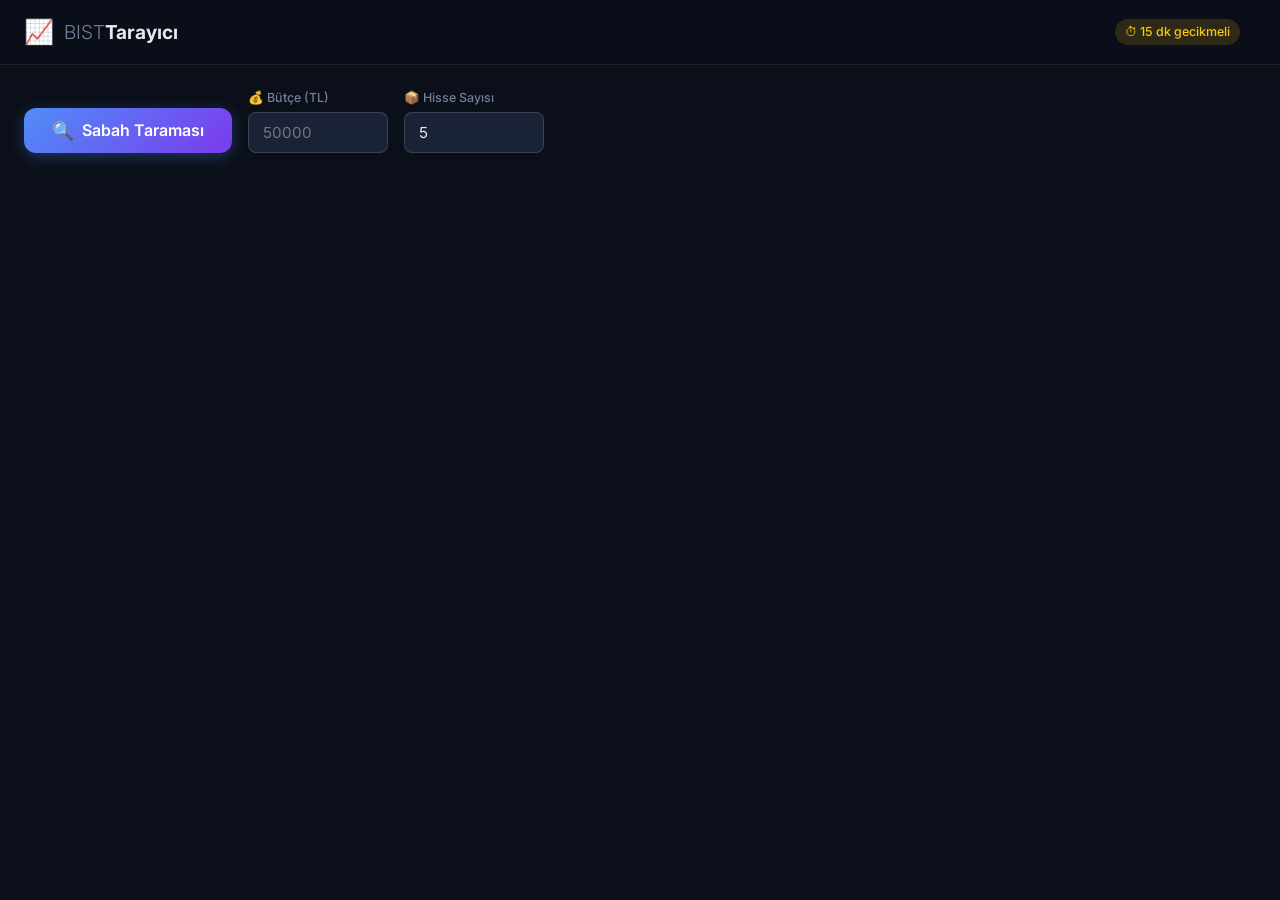
<file: templates/index.html>
<!DOCTYPE html>
<html lang="tr">
<head>
    <meta charset="UTF-8">
    <meta name="viewport" content="width=device-width, initial-scale=1.0">
    <title>BIST Tarayıcı — Teknik Analiz</title>
    <meta name="description" content="BIST100 hisselerini gerçek zamanlı teknik analiz ile tara. Pivot noktaları, skor ve alım sinyalleri.">
    <link rel="preconnect" href="https://fonts.googleapis.com">
    <link href="https://fonts.googleapis.com/css2?family=Inter:wght@300;400;500;600;700;800&display=swap" rel="stylesheet">
    <link rel="stylesheet" href="/static/style.css">
    
    <!-- PWA Settings -->
    <link rel="manifest" href="/static/manifest.json">
    <meta name="apple-mobile-web-app-capable" content="yes">
    <meta name="apple-mobile-web-app-status-bar-style" content="black-translucent">
    <meta name="apple-mobile-web-app-title" content="BIST Tarayıcı">
    <meta name="theme-color" content="#121212">
</head>
<body>
    <!-- HEADER -->
    <header class="header">
        <div class="header-inner">
            <div class="logo">
                <span class="logo-icon">📈</span>
                <span class="logo-text">BIST<b>Tarayıcı</b></span>
            </div>
            <div class="header-meta">
                <span class="delay-badge">⏱ 15 dk gecikmeli</span>
                <span id="scan-time" class="scan-time"></span>
            </div>
        </div>
    </header>

    <!-- CONTROLS -->
    <section class="controls">
        <div class="controls-inner">
            <!-- Tarama Butonu -->
            <button id="scanBtn" class="scan-btn" onclick="startScan()">
                <span class="btn-icon">🔍</span>
                <span class="btn-text">Sabah Taraması</span>
            </button>

            <!-- Bütçe -->
            <div class="budget-wrap">
                <label class="ctrl-label">💰 Bütçe (TL)</label>
                <input id="budgetInput" type="number" class="ctrl-input" placeholder="50000"
                    min="1000" step="1000" oninput="updateLots()">
            </div>

            <!-- Hisse Sayısı -->
            <div class="budget-wrap">
                <label class="ctrl-label">📦 Hisse Sayısı</label>
                <input id="slotInput" type="number" class="ctrl-input" placeholder="5"
                    min="1" max="20" step="1" value="5" oninput="updateLots()">
            </div>
        </div>

        <!-- Filtre Butonları -->
        <div class="filters" id="filters" style="display:none;">
            <button class="filter-btn active" data-filter="all" onclick="setFilter('all',this)">
                Tümü
            </button>
            <button class="filter-btn" data-filter="support" onclick="setFilter('support',this)">
                🟢 Destek Bölgesi
            </button>
            <button class="filter-btn" data-filter="pivot_above" onclick="setFilter('pivot_above',this)">
                ✅ Pivot Üstü
            </button>
            <button class="filter-btn" data-filter="strong" onclick="setFilter('strong',this)">
                ⚡ Güçlü Trend
            </button>
            <button class="filter-btn" data-filter="high_score" onclick="setFilter('high_score',this)">
                🏆 Skor ≥ 6
            </button>
        </div>
    </section>

    <!-- PROGRESS BAR -->
    <div id="progress-wrap" class="progress-wrap" style="display:none;">
        <div class="progress-bar-bg">
            <div id="progress-bar" class="progress-bar-fill" style="width:0%"></div>
        </div>
        <span id="progress-text" class="progress-text">Taranıyor...</span>
    </div>

    <!-- SUMMARY BAR -->
    <div id="summary-bar" class="summary-bar" style="display:none;">
        <span id="sum-total"></span>
        <span id="sum-support"></span>
        <span id="sum-high"></span>
    </div>

    <!-- RESULTS -->
    <main class="results" id="results"></main>

    <!-- EMPTY STATE -->
    <div id="empty-state" class="empty-state" style="display:none;">
        <div class="empty-icon">🔍</div>
        <p>Seçilen filtreye uygun hisse bulunamadı.</p>
        <small>Farklı bir filtre seçin veya yeniden tarayın.</small>
    </div>

    <script src="/static/script.js"></script>
</body>
</html>
</file>
<file: static/style.css>
/* ═══════════════════════════════════════════
   BIST Tarayıcı — Ana Stil Dosyası
   ═══════════════════════════════════════════ */

:root {
    --bg:          #0b0f19;
    --surface:     #131929;
    --surface2:    #1a2236;
    --border:      rgba(255,255,255,0.08);
    --border2:     rgba(255,255,255,0.14);
    --text:        #e2e8f0;
    --text-muted:  #718096;
    --text-dim:    #4a5568;
    --green:       #00e599;
    --green-dim:   rgba(0,229,153,0.15);
    --red:         #ff4d6d;
    --red-dim:     rgba(255,77,109,0.15);
    --yellow:      #f6c90e;
    --yellow-dim:  rgba(246,201,14,0.15);
    --blue:        #4f8ef7;
    --blue-dim:    rgba(79,142,247,0.15);
    --purple:      #a78bfa;
    --accent:      #4f8ef7;
    --radius:      12px;
    --radius-sm:   8px;
    --shadow:      0 4px 24px rgba(0,0,0,0.4);
}

*, *::before, *::after { box-sizing: border-box; margin: 0; padding: 0; }

body {
    font-family: 'Inter', sans-serif;
    background: var(--bg);
    color: var(--text);
    min-height: 100vh;
    font-size: 14px;
    line-height: 1.5;
}

/* ── HEADER ── */
.header {
    position: sticky;
    top: 0;
    z-index: 100;
    background: rgba(11,15,25,0.92);
    backdrop-filter: blur(16px);
    border-bottom: 1px solid var(--border);
}
.header-inner {
    max-width: 1400px;
    margin: 0 auto;
    padding: 14px 24px;
    display: flex;
    align-items: center;
    justify-content: space-between;
}
.logo { display: flex; align-items: center; gap: 10px; }
.logo-icon { font-size: 1.5rem; }
.logo-text { font-size: 1.2rem; font-weight: 300; color: var(--text-muted); }
.logo-text b { color: var(--text); font-weight: 700; }
.header-meta { display: flex; align-items: center; gap: 16px; }
.delay-badge {
    font-size: 0.78rem;
    background: var(--yellow-dim);
    color: var(--yellow);
    padding: 4px 10px;
    border-radius: 20px;
    font-weight: 500;
}
.scan-time { font-size: 0.78rem; color: var(--text-muted); }

/* ── CONTROLS ── */
.controls {
    max-width: 1400px;
    margin: 0 auto;
    padding: 24px 24px 0;
}
.controls-inner {
    display: flex;
    align-items: flex-end;
    gap: 16px;
    flex-wrap: wrap;
}
.scan-btn {
    display: flex;
    align-items: center;
    gap: 8px;
    padding: 12px 28px;
    background: linear-gradient(135deg, #4f8ef7, #7c3aed);
    border: none;
    border-radius: var(--radius);
    color: #fff;
    font-family: 'Inter', sans-serif;
    font-size: 1rem;
    font-weight: 600;
    cursor: pointer;
    transition: all 0.2s;
    box-shadow: 0 4px 16px rgba(79,142,247,0.3);
}
.scan-btn:hover { transform: translateY(-1px); box-shadow: 0 6px 24px rgba(79,142,247,0.45); }
.scan-btn:disabled {
    opacity: 0.6;
    cursor: not-allowed;
    transform: none;
}
.btn-icon { font-size: 1.1rem; }

.budget-wrap { display: flex; flex-direction: column; gap: 4px; }
.ctrl-label { font-size: 0.78rem; color: var(--text-muted); font-weight: 500; }
.ctrl-input {
    background: var(--surface2);
    border: 1px solid var(--border2);
    border-radius: var(--radius-sm);
    color: var(--text);
    font-family: 'Inter', sans-serif;
    font-size: 0.95rem;
    padding: 10px 14px;
    width: 140px;
    transition: border-color 0.2s;
}
.ctrl-input:focus { outline: none; border-color: var(--accent); }

/* ── FİLTRELER ── */
.filters {
    display: flex;
    gap: 8px;
    flex-wrap: wrap;
    margin-top: 16px;
    padding-bottom: 20px;
    border-bottom: 1px solid var(--border);
}
.filter-btn {
    padding: 7px 16px;
    background: var(--surface2);
    border: 1px solid var(--border);
    border-radius: 20px;
    color: var(--text-muted);
    font-family: 'Inter', sans-serif;
    font-size: 0.82rem;
    font-weight: 500;
    cursor: pointer;
    transition: all 0.15s;
}
.filter-btn:hover { border-color: var(--border2); color: var(--text); }
.filter-btn.active {
    background: var(--blue-dim);
    border-color: var(--blue);
    color: var(--blue);
}

/* ── PROGRESS ── */
.progress-wrap {
    max-width: 1400px;
    margin: 16px auto 0;
    padding: 0 24px;
    display: flex;
    align-items: center;
    gap: 14px;
}
.progress-bar-bg {
    flex: 1;
    height: 4px;
    background: var(--surface2);
    border-radius: 4px;
    overflow: hidden;
}
.progress-bar-fill {
    height: 100%;
    background: linear-gradient(90deg, #4f8ef7, #00e599);
    border-radius: 4px;
    transition: width 0.3s ease;
}
.progress-text { font-size: 0.8rem; color: var(--text-muted); white-space: nowrap; }

/* ── ÖZET BAR ── */
.summary-bar {
    max-width: 1400px;
    margin: 12px auto 0;
    padding: 10px 24px;
    display: flex;
    gap: 24px;
    flex-wrap: wrap;
    font-size: 0.82rem;
    color: var(--text-muted);
}
.summary-bar span b { color: var(--text); }

/* ── RESULTS GRID ── */
.results {
    max-width: 1400px;
    margin: 16px auto 40px;
    padding: 0 24px;
    display: grid;
    grid-template-columns: repeat(auto-fill, minmax(360px, 1fr));
    gap: 16px;
}

/* ── CARD ── */
.card {
    background: var(--surface);
    border: 1px solid var(--border);
    border-radius: var(--radius);
    padding: 18px;
    transition: border-color 0.2s, transform 0.15s;
    position: relative;
    overflow: hidden;
}
.card::before {
    content: '';
    position: absolute;
    top: 0; left: 0; right: 0;
    height: 3px;
    border-radius: var(--radius) var(--radius) 0 0;
    background: linear-gradient(90deg, #4f8ef7, #7c3aed);
    opacity: 0;
    transition: opacity 0.2s;
}
.card:hover { border-color: var(--border2); transform: translateY(-2px); }
.card:hover::before { opacity: 1; }

/* Kart başlığı */
.card-header {
    display: flex;
    align-items: flex-start;
    justify-content: space-between;
    margin-bottom: 14px;
}
.ticker { font-size: 1.4rem; font-weight: 800; color: #fff; letter-spacing: -0.5px; }
.price  { font-size: 1.3rem; font-weight: 700; color: var(--text); }

/* Skor barı */
.score-row {
    display: flex;
    align-items: center;
    gap: 10px;
    margin-bottom: 14px;
}
.score-label { font-size: 0.78rem; color: var(--text-muted); white-space: nowrap; }
.score-track {
    flex: 1;
    height: 6px;
    background: var(--surface2);
    border-radius: 6px;
    overflow: hidden;
}
.score-fill {
    height: 100%;
    border-radius: 6px;
    transition: width 0.4s ease;
}
.score-num { font-size: 0.85rem; font-weight: 700; white-space: nowrap; }

/* Pivot Bar */
.pivot-section { margin-bottom: 14px; }
.pivot-title { font-size: 0.72rem; color: var(--text-muted); margin-bottom: 6px; font-weight: 600; letter-spacing: 0.5px; text-transform: uppercase; }
.pivot-bar {
    position: relative;
    height: 32px;
    background: var(--surface2);
    border-radius: var(--radius-sm);
    border: 1px solid var(--border);
    overflow: hidden;
}
.pivot-zone-fill {
    position: absolute;
    top: 0; bottom: 0;
    border-radius: 3px;
}
.pivot-marker {
    position: absolute;
    top: 4px; bottom: 4px;
    width: 2px;
    border-radius: 2px;
}
.pivot-price-needle {
    position: absolute;
    top: 0; bottom: 0;
    width: 3px;
    background: #fff;
    border-radius: 2px;
    box-shadow: 0 0 6px rgba(255,255,255,0.6);
    transition: left 0.3s ease;
}
.pivot-labels {
    display: flex;
    justify-content: space-between;
    margin-top: 4px;
    font-size: 0.68rem;
    color: var(--text-dim);
}
.pivot-zone-badge {
    display: inline-block;
    margin-top: 6px;
    padding: 3px 10px;
    border-radius: 20px;
    font-size: 0.75rem;
    font-weight: 600;
}

/* Stop / Hedef */
.trade-row {
    display: grid;
    grid-template-columns: 1fr 1fr;
    gap: 8px;
    margin-bottom: 14px;
}
.trade-box {
    border-radius: var(--radius-sm);
    padding: 10px 12px;
    text-align: center;
}
.trade-box.stop   { background: var(--red-dim);   border: 1px solid rgba(255,77,109,0.25); }
.trade-box.target { background: var(--green-dim); border: 1px solid rgba(0,229,153,0.25); }
.trade-box-label  { font-size: 0.7rem; font-weight: 600; margin-bottom: 2px; }
.trade-box.stop .trade-box-label   { color: var(--red);   }
.trade-box.target .trade-box-label { color: var(--green); }
.trade-box-price  { font-size: 1rem; font-weight: 700; color: #fff; }
.trade-box-pct    { font-size: 0.72rem; }
.trade-box.stop .trade-box-pct   { color: var(--red);   }
.trade-box.target .trade-box-pct { color: var(--green); }

/* İndikatör Rozetleri */
.badges { display: flex; flex-wrap: wrap; gap: 6px; margin-bottom: 14px; }
.badge {
    padding: 3px 9px;
    border-radius: 12px;
    font-size: 0.72rem;
    font-weight: 600;
    white-space: nowrap;
}
.badge-neutral { background: var(--surface2); color: var(--text-muted); border: 1px solid var(--border); }
.badge-green   { background: var(--green-dim); color: var(--green); }
.badge-red     { background: var(--red-dim);   color: var(--red);   }
.badge-yellow  { background: var(--yellow-dim); color: var(--yellow);}
.badge-blue    { background: var(--blue-dim);   color: var(--blue);  }
.badge-purple  { background: rgba(167,139,250,0.15); color: var(--purple); }

/* Lot Hesabı */
.lot-row {
    background: var(--surface2);
    border-radius: var(--radius-sm);
    padding: 10px 12px;
    font-size: 0.82rem;
    color: var(--text-muted);
    border: 1px solid var(--border);
}
.lot-row b { color: var(--text); }

/* EMPTY STATE */
.empty-state {
    text-align: center;
    padding: 80px 24px;
    color: var(--text-muted);
}
.empty-icon { font-size: 3rem; margin-bottom: 16px; }
.empty-state p { font-size: 1rem; margin-bottom: 6px; }
.empty-state small { font-size: 0.82rem; }

/* Responsive */
@media (max-width: 600px) {
    .controls-inner { flex-direction: column; align-items: stretch; }
    .ctrl-input { width: 100%; }
    .results { grid-template-columns: 1fr; }
    .header-inner { flex-direction: column; gap: 8px; }
}
</file>
